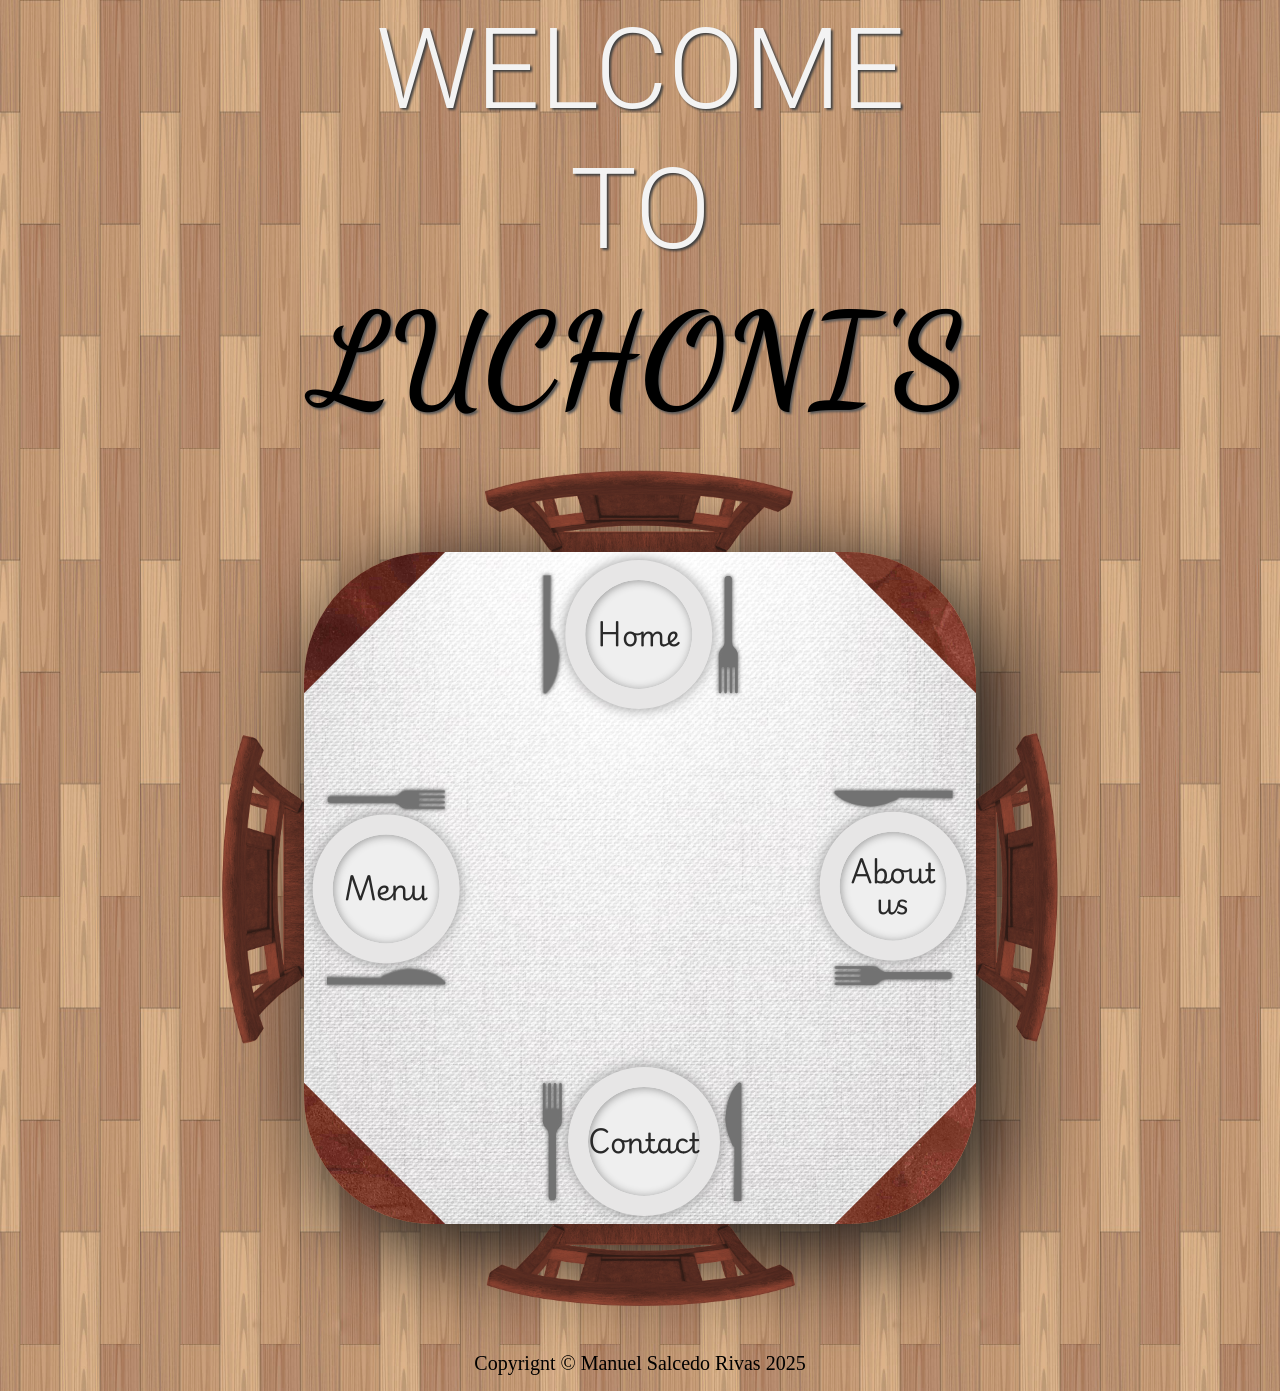
<file: index.html>
<!DOCTYPE html>
<html lang="en">
<head>
    <meta charset="UTF-8">
    <meta name="viewport" content="width=device-width, initial-scale=1.0">
    <title>Luchoni's</title>
<script defer src="main.js"></script></head>
<body>
    <header>
        <div class="logo-container">
            <h1 class="title">WELCOME<br>TO</h1>
            <h1 class="name">LUCHONI'S</h1>
        </div>
        <div class="chair-grid">
            <img class="chair" id="chair-1" src="e62b30ce12c4649dd1f0.png" alt="chair">
            <img class="chair" id="chair-2" src="e62b30ce12c4649dd1f0.png" alt="chair">
            <img class="chair" id="chair-3" src="e62b30ce12c4649dd1f0.png" alt="chair">
            <img class="chair" id="chair-4" src="e62b30ce12c4649dd1f0.png" alt="chair">
            <div class="table">
                <div class="inside"></div>
                <div class="cloth">
                    <nav class="plates">
                        <div id="bundle-1" class="bundle">
                            <img class="cutlery" src="c1695848f66d42024d15.png" alt="">
                            <button type="button" class="nav-button" id="home">Home</button>
                            <img class="cutlery" src="77ac45b7bc684a51dd9d.png" alt="">
                        </div>
                        <div id="bundle-2" class="bundle">
                            <img class="cutlery" src="c1695848f66d42024d15.png" alt="">
                            <button type="button" class="nav-button" id="menu">Menu</button>
                            <img class="cutlery" src="77ac45b7bc684a51dd9d.png" alt="">
                        </div>
                        <div id="bundle-3" class="bundle">
                            <img class="cutlery" src="c1695848f66d42024d15.png" alt="">
                            <button type="button" class="nav-button" id="about">About<br>us</button>
                            <img class="cutlery" src="77ac45b7bc684a51dd9d.png" alt="">
                        </div>
                        <div id="bundle-4" class="bundle">
                            <img class="cutlery" src="c1695848f66d42024d15.png" alt="">
                            <button type="button" class="nav-button" id="contact">Contact</button>
                            <img class="cutlery" src="77ac45b7bc684a51dd9d.png" alt="">
                        </div>
                    </nav>
                </div>
            </div>
        </div>
    </header>
    <div class="wrapper">
        <div id="content">
            
        </div>
    </div>
    <footer>
        <p>Copyrignt © Manuel Salcedo Rivas 2025</p>
    </footer>
</body> 
</html>
</file>
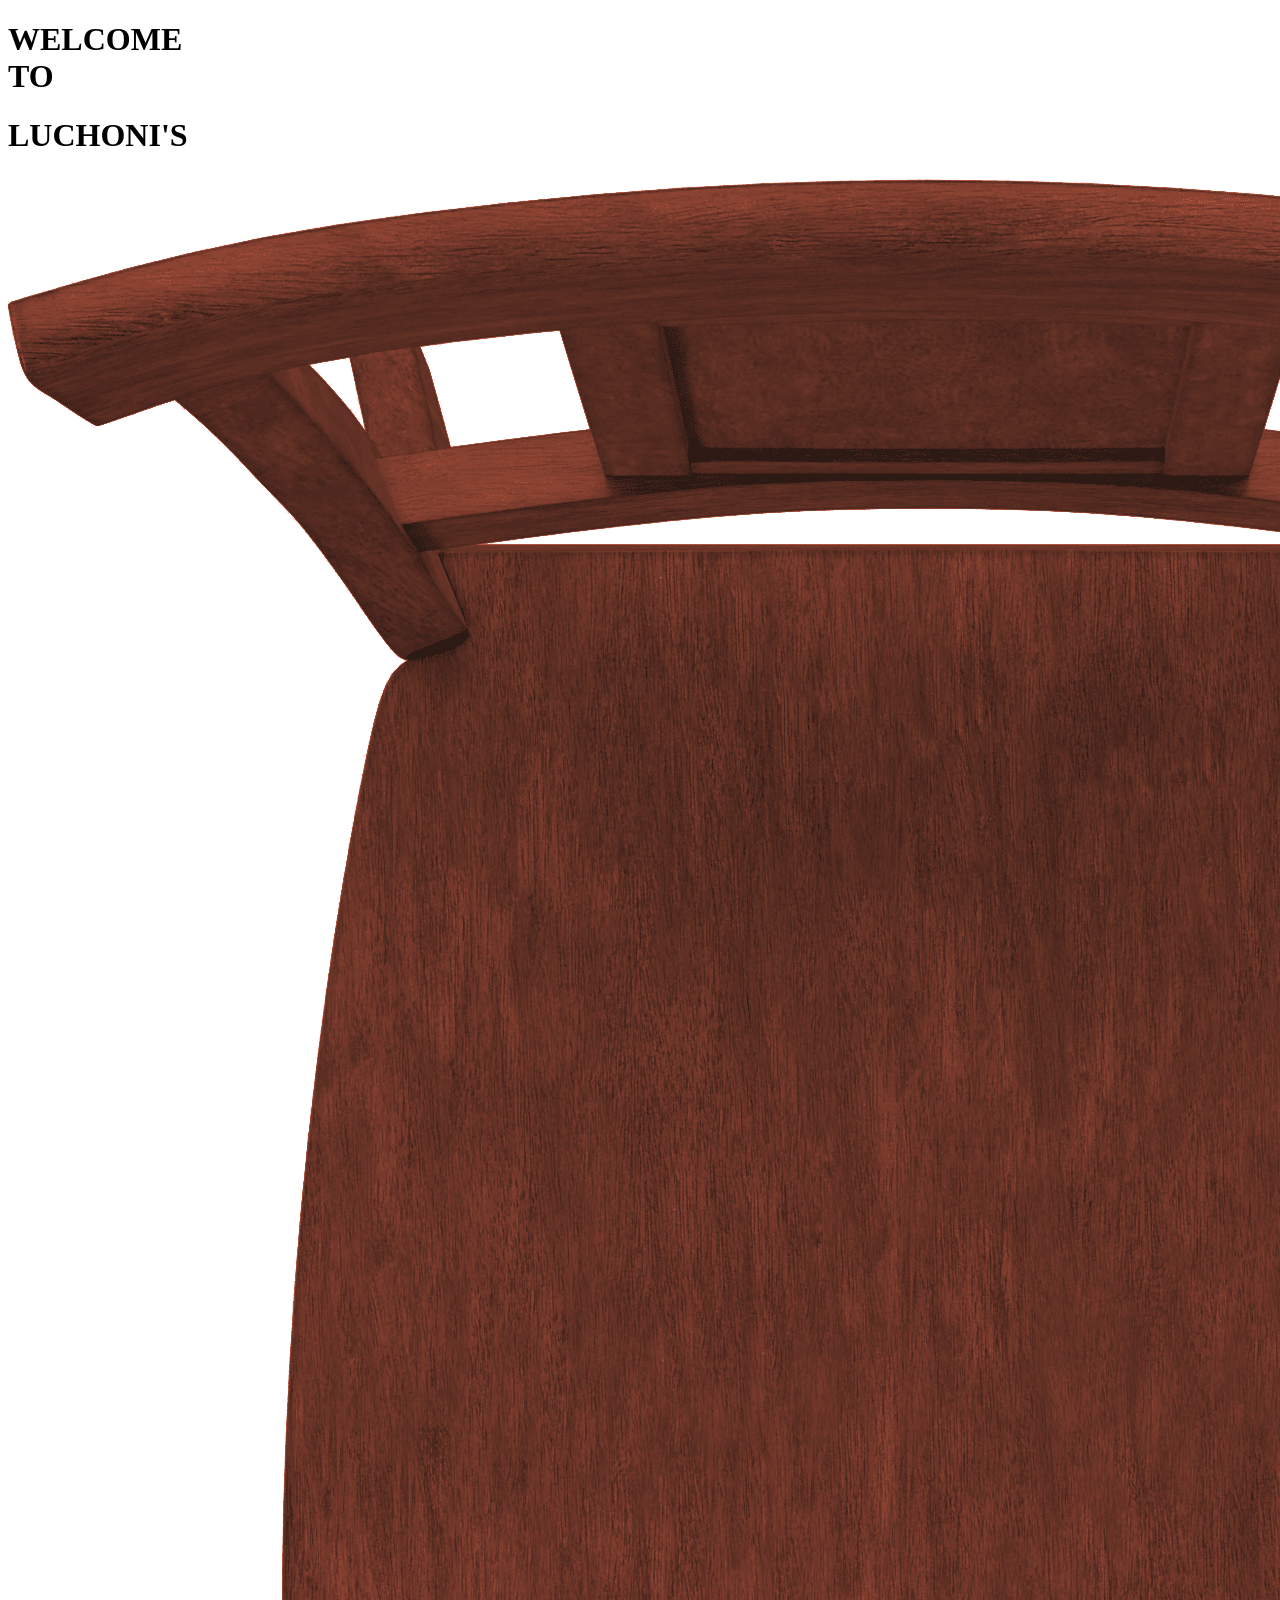
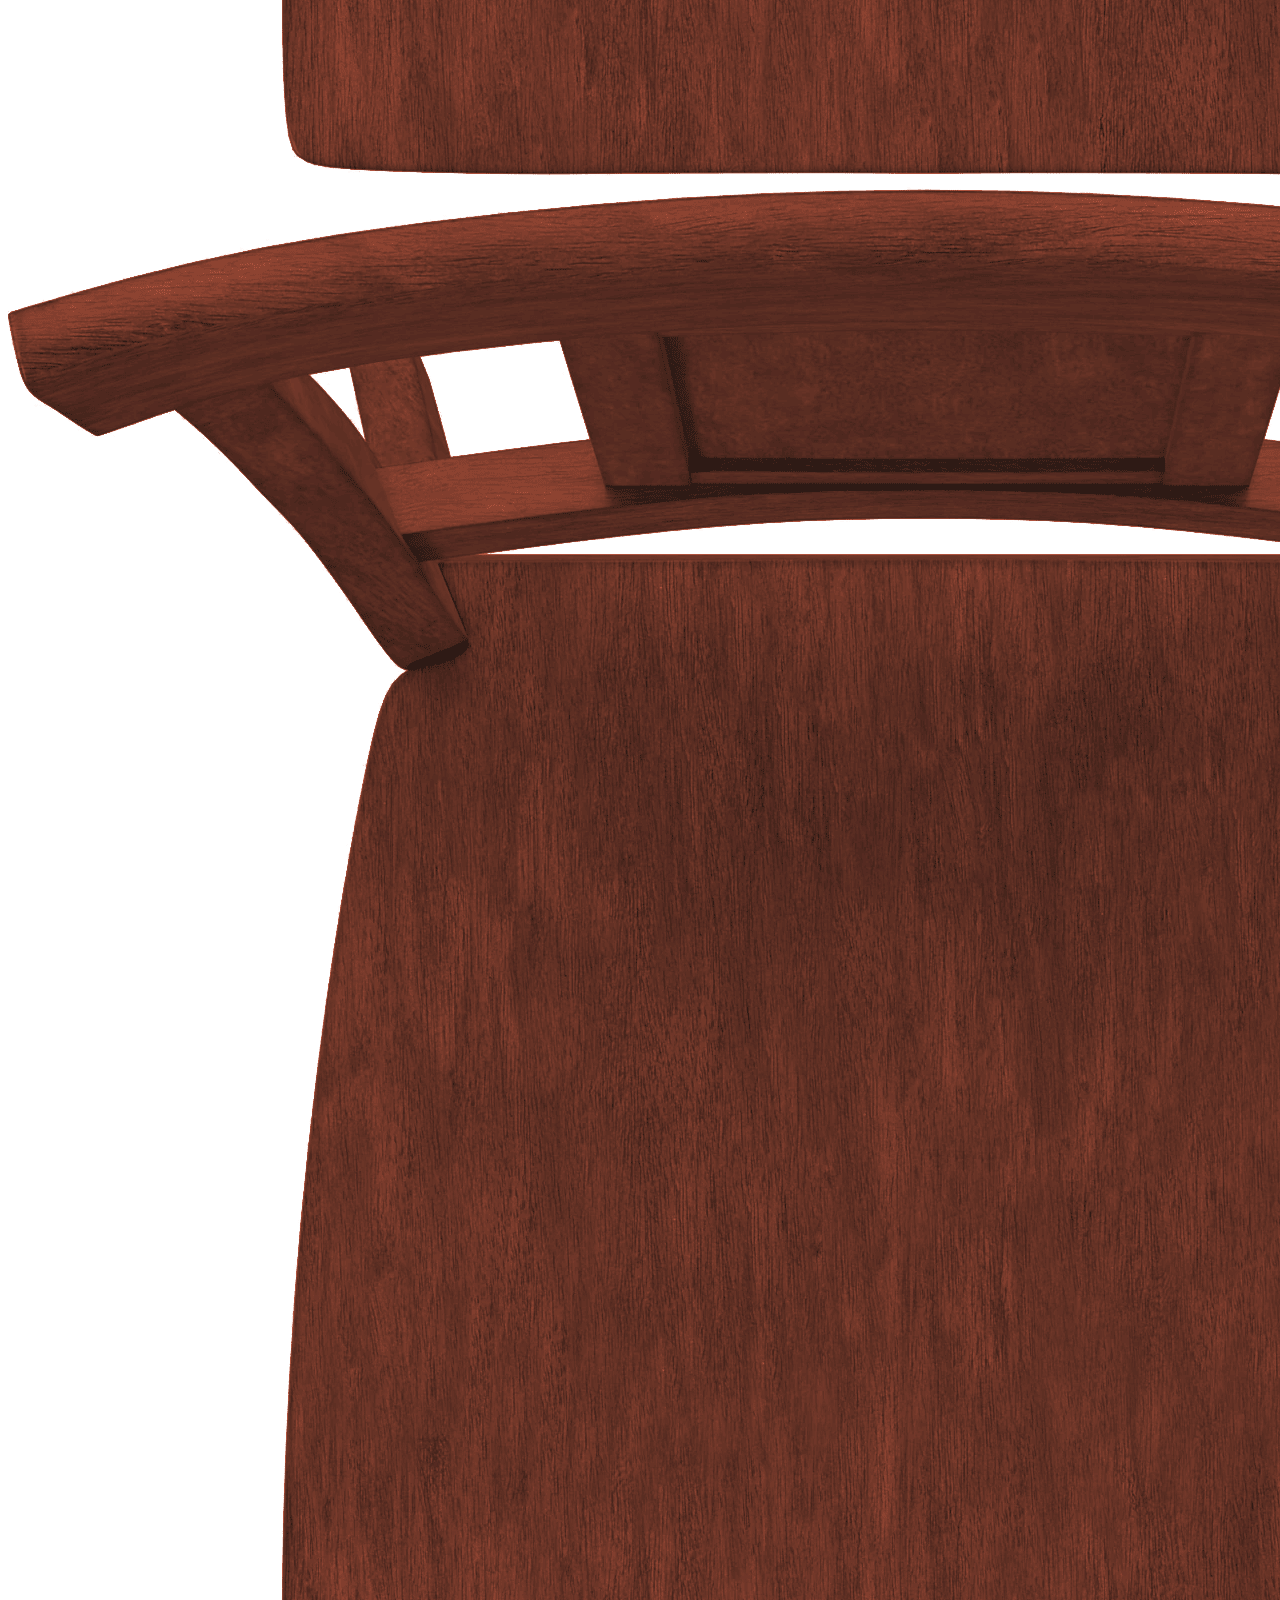
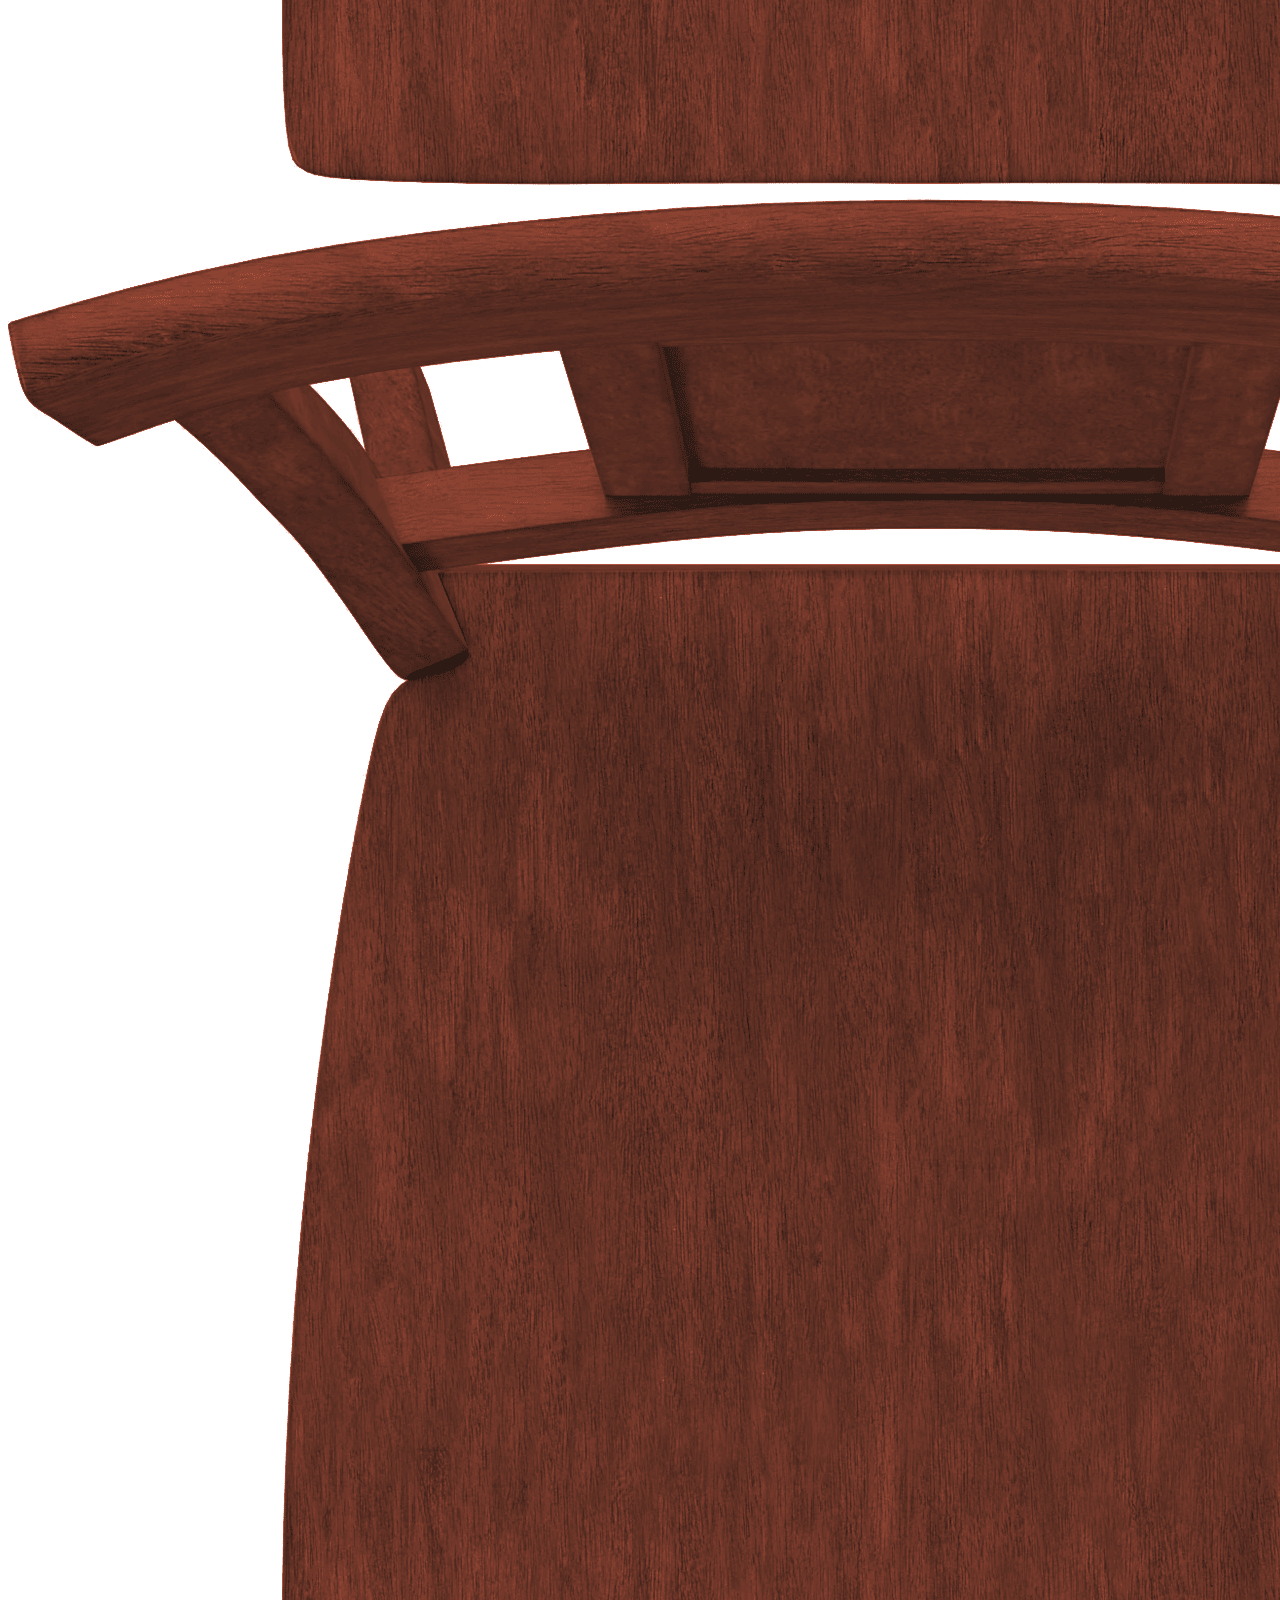
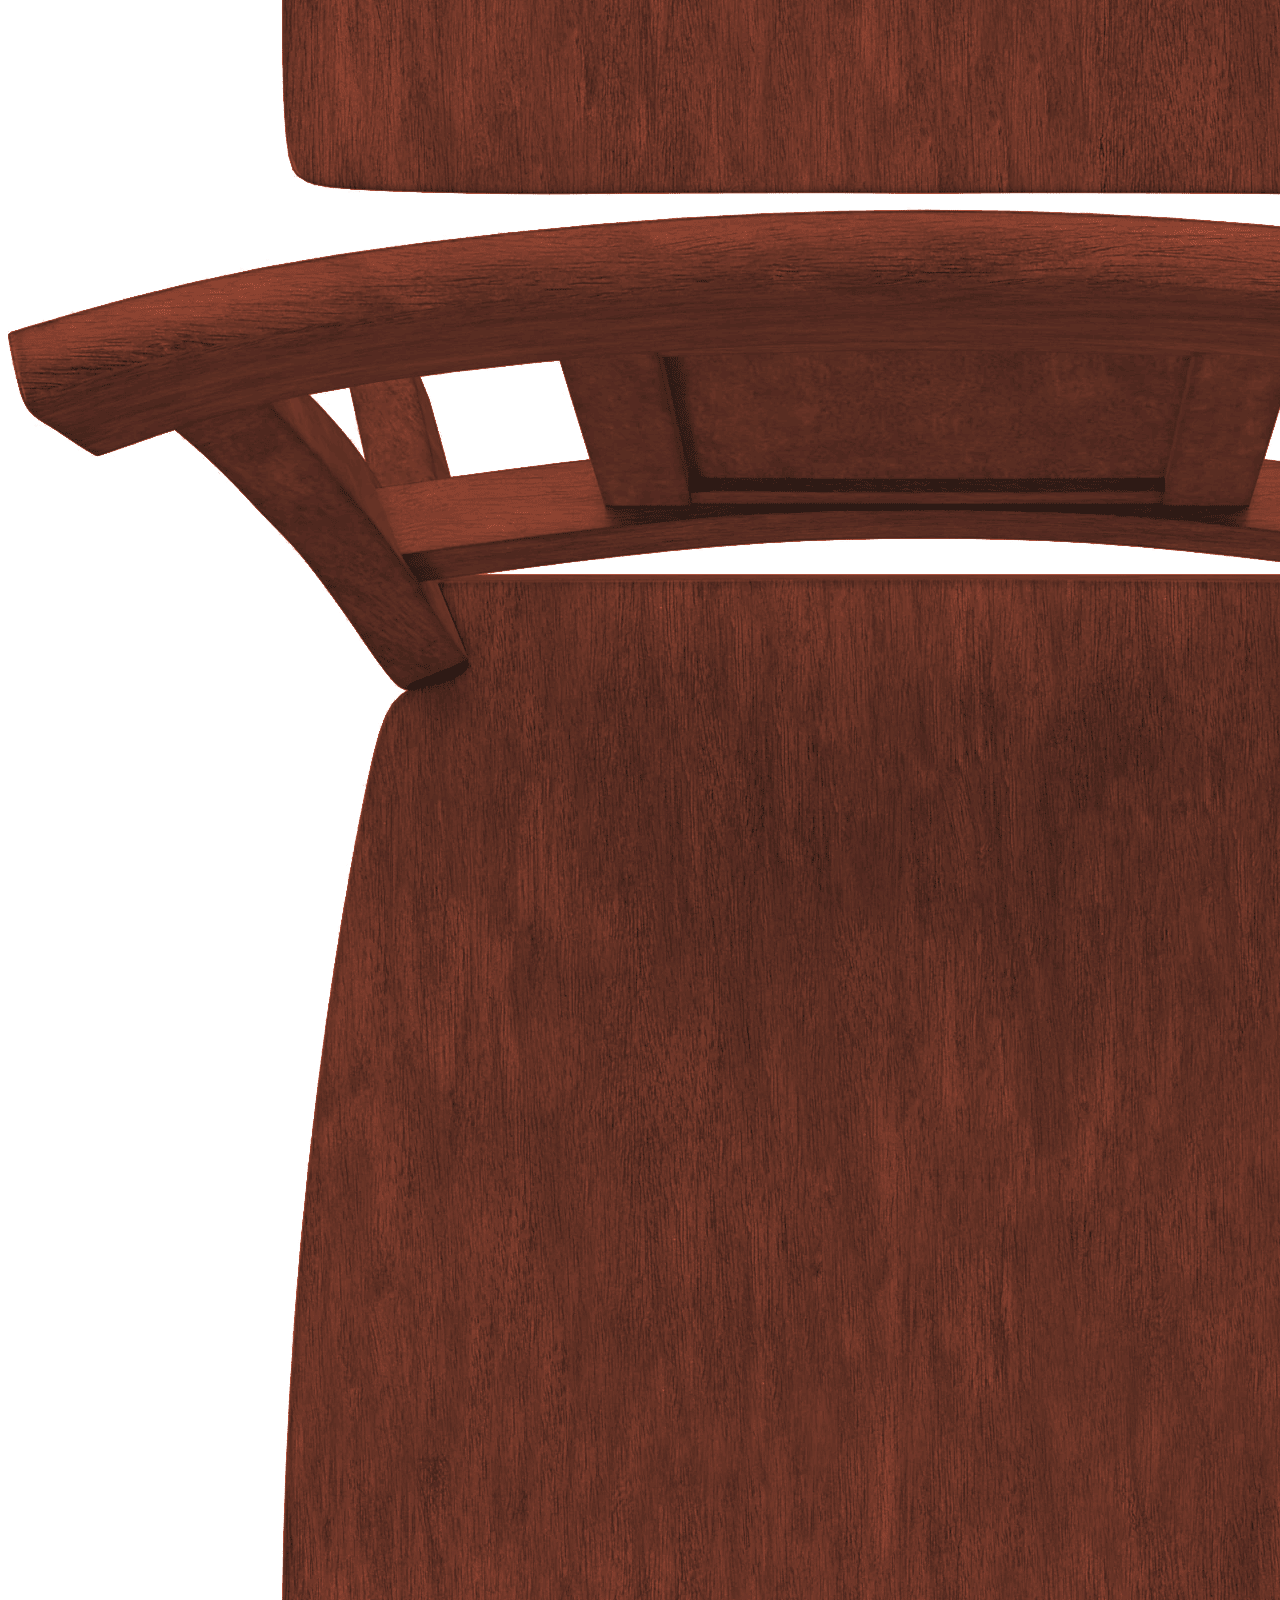
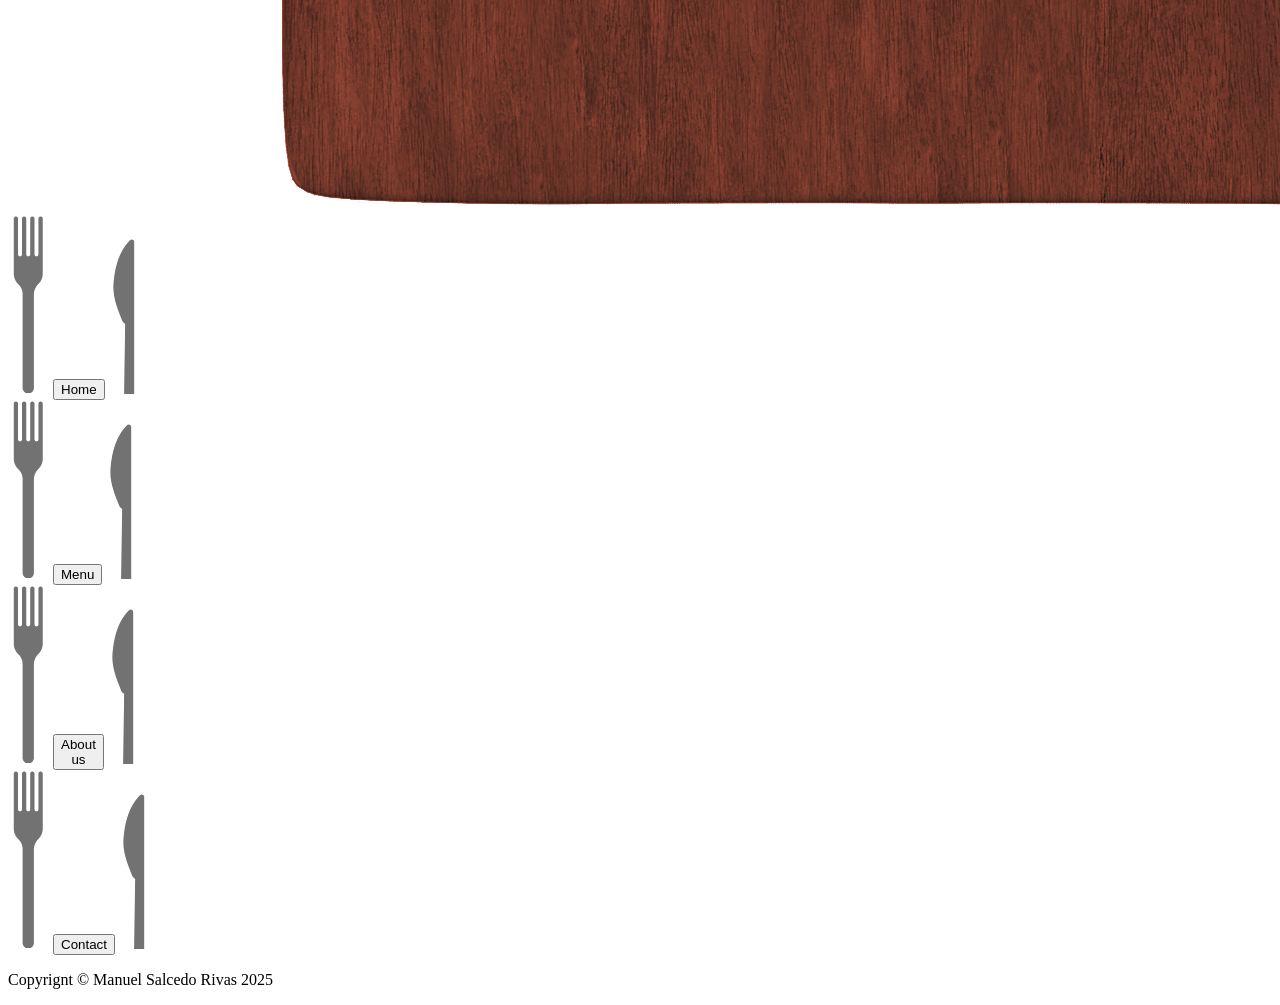
<file: src/template.html>
<!DOCTYPE html>
<html lang="en">
<head>
    <meta charset="UTF-8">
    <meta name="viewport" content="width=device-width, initial-scale=1.0">
    <title>Luchoni's</title>
</head>
<body>
    <header>
        <div class="logo-container">
            <h1 class="title">WELCOME<br>TO</h1>
            <h1 class="name">LUCHONI'S</h1>
        </div>
        <div class="chair-grid">
            <img class="chair" id="chair-1" src="images/chair.png" alt="chair">
            <img class="chair" id="chair-2" src="images/chair.png" alt="chair">
            <img class="chair" id="chair-3" src="images/chair.png" alt="chair">
            <img class="chair" id="chair-4" src="images/chair.png" alt="chair">
            <div class="table">
                <div class="inside"></div>
                <div class="cloth">
                    <nav class="plates">
                        <div id="bundle-1" class="bundle">
                            <img class="cutlery" src="images/cutlery (3).png" alt="">
                            <button type="button" class="nav-button" id="home">Home</button>
                            <img class="cutlery" src="images/cutlery (4).png" alt="">
                        </div>
                        <div id="bundle-2" class="bundle">
                            <img class="cutlery" src="images/cutlery (3).png" alt="">
                            <button type="button" class="nav-button" id="menu">Menu</button>
                            <img class="cutlery" src="images/cutlery (4).png" alt="">
                        </div>
                        <div id="bundle-3" class="bundle">
                            <img class="cutlery" src="images/cutlery (3).png" alt="">
                            <button type="button" class="nav-button" id="about">About<br>us</button>
                            <img class="cutlery" src="images/cutlery (4).png" alt="">
                        </div>
                        <div id="bundle-4" class="bundle">
                            <img class="cutlery" src="images/cutlery (3).png" alt="">
                            <button type="button" class="nav-button" id="contact">Contact</button>
                            <img class="cutlery" src="images/cutlery (4).png" alt="">
                        </div>
                    </nav>
                </div>
            </div>
        </div>
    </header>
    <div class="wrapper">
        <div id="content">
            
        </div>
    </div>
    <footer>
        <p>Copyrignt © Manuel Salcedo Rivas 2025</p>
    </footer>
</body> 
</html>
</file>
